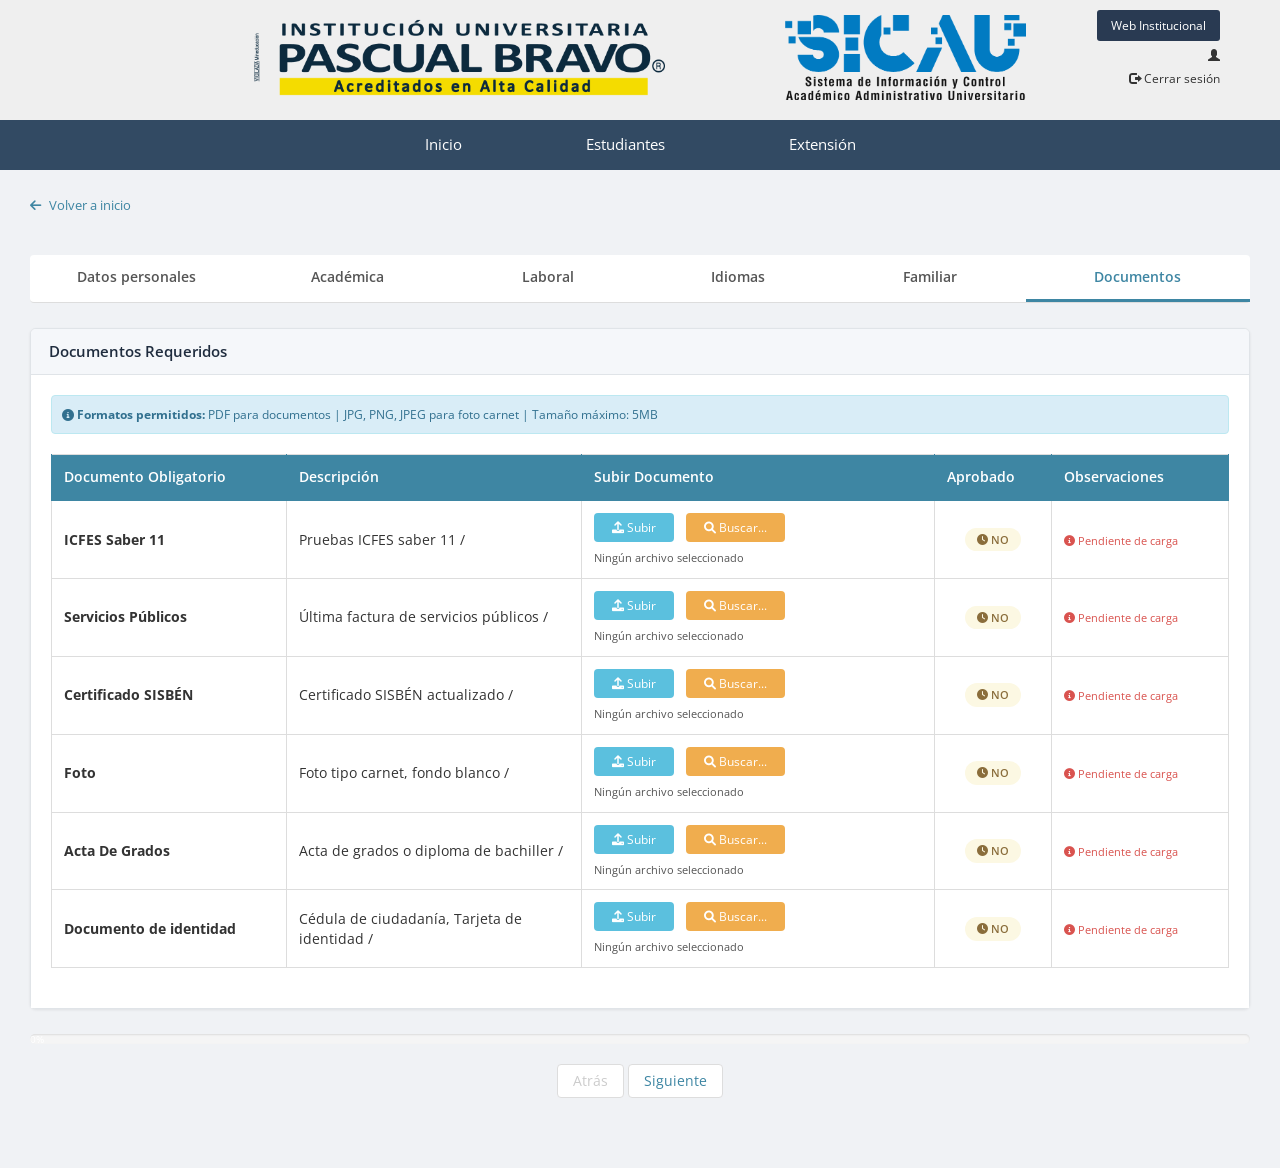
<file: pages/load.html>
<!DOCTYPE html>
<html lang="es">

<head>
    <meta charset="utf-8" />
    <meta name="viewport" content="width=device-width, initial-scale=1.0">
    <title>SICAU - Datos Personales | Estudiante</title>
    <link rel="icon" type="image/x-icon" href="../assets/img/iupb.ico">
    <link href="https://fonts.googleapis.com/css2?family=Open+Sans:wght@400;600;700&display=swap" rel="stylesheet">
    <link rel="stylesheet" href="https://cdnjs.cloudflare.com/ajax/libs/font-awesome/6.0.0-beta3/css/all.min.css">
    <link rel="stylesheet" href="https://stackpath.bootstrapcdn.com/bootstrap/3.4.1/css/bootstrap.min.css">
    <link rel="stylesheet" href="../assets/css/styleLoad.css">
</head>

<body>

    <div class="header-wrapper">
        <div class="top-bar">
            <a href="http://www.pascualbravo.edu.co/" class="web-btn" target="_blank">
                Web Institucional
            </a>
            <div class="user-line">
                <span class="glyphicon glyphicon-user"></span>
                <span id="usuarioNombre"></span>
            </div>
            <div class="logout-line">
                <span class="glyphicon glyphicon-log-out"></span>
                <a href="../index.html">Cerrar sesión</a>
            </div>
        </div>
        <div class="logos-container">
            <img src="../assets/img/pascual_header.png" class="logo-pascual">
            <img src="../assets/img/sicauLogo.png" class="logo-sicau">
        </div>
    </div>

    <div class="nav-wrapper">
        <nav class="navbar navbar-inverse">
            <div class="container">
                <ul class="nav navbar-nav navCenter">
                    <li><a href="lobby.html">Inicio</a></li>
                    <li><a href="body.html">Estudiantes</a></li>
                    <li><a href="#">Extensión</a></li>
                </ul>
            </div>
        </nav>
    </div>

    <section class="body-content">
        <a href="#" class="volver-link"><i class='fa fa-arrow-left'></i> Volver a inicio</a>
        <h2 class="estudiante-nombre"></h2>

        <ul class="nav nav-pills nav-justified" id="TabList">
            <li><a href="#" data-toggle="tab">Datos personales</a></li>
            <li><a href="#" data-toggle="tab">Académica</a></li>
            <li><a href="#" data-toggle="tab">Laboral</a></li>
            <li><a href="#" data-toggle="tab">Idiomas</a></li>
            <li><a href="#" data-toggle="tab">Familiar</a></li>
            <li class="active"><a href="#DocumentosPersonales" data-toggle="tab">Documentos</a></li>
        </ul>

        <div class="tab-content">
            <div class="tab-pane" id="Personal"><div class="overlay-block"></div></div>
            <div class="tab-pane" id="Academica"><div class="overlay-block"></div></div>
            <div class="tab-pane" id="Laboral"><div class="overlay-block"></div></div>
            <div class="tab-pane" id="Idiomas"><div class="overlay-block"></div></div>
            <div class="tab-pane" id="Familiar"><div class="overlay-block"></div></div>
            <div class="tab-pane active" id="DocumentosPersonales">
                <div class="panel panel-info">
                    <div class="panel-heading"> Documentos Requeridos</div>
                    <div class="panel-body">
                        <div class="alert alert-info" style="font-size:12px; padding:10px;">
                            <i class="fa fa-info-circle"></i> <strong>Formatos permitidos:</strong> PDF para documentos
                            | JPG, PNG, JPEG para foto carnet | Tamaño máximo: 5MB
                        </div>
                        <div class="table-responsive">
                            <table class="table table-bordered" id="tablaDocumentos">
                                <thead>
                                    <tr>
                                        <th style="width:20%">Documento Obligatorio</th>
                                        <th style="width:25%">Descripción</th>
                                        <th style="width:30%">Subir Documento</th>
                                        <th style="width:10%">Aprobado</th>
                                        <th style="width:15%">Observaciones</th>
                                    </tr>
                                </thead>
                                <tbody id="listaDocumentos"></tbody>
                            </table>
                        </div>
                    </div>
                </div>
            </div>
        </div>

        <div class="progress">
            <div id="progressBar" class="progress-bar" style="width: 0%;">0%</div>
        </div>

        <nav>
            <ul class="pager">
                <li class="disabled"><a href="#">Atrás</a></li>
                <li><a href="#">Siguiente</a></li>
            </ul>
        </nav>
    </section>

    <!-- MODAL PARA VER DOCUMENTOS (agregado) -->
    <div id="modalDocumento" class="modal fade" tabindex="-1" role="dialog">
        <div class="modal-dialog modal-lg" role="document">
            <div class="modal-content">
                <div class="modal-header">
                    <button type="button" class="close" data-dismiss="modal" aria-label="Close"><span aria-hidden="true">&times;</span></button>
                    <h4 class="modal-title"><i class="fa fa-file-pdf-o"></i> Visualizar Documento</h4>
                </div>
                <div class="modal-body" style="min-height: 500px; text-align: center;">
                    <div id="visorDocumento"></div>
                </div>
                <div class="modal-footer">
                    <button type="button" class="btn btn-default" data-dismiss="modal">Cerrar</button>
                </div>
            </div>
        </div>
    </div>

    <script src="https://code.jquery.com/jquery-3.6.0.min.js"></script>
    <script src="https://maxcdn.bootstrapcdn.com/bootstrap/3.4.1/js/bootstrap.min.js"></script>
    <script src="../assets/js/scriptLoad.js"></script>

</body>

</html>
</file>
<file: assets/css/styleLoad.css>
/* ========== ESTILOS DEL HEADER SICAU ========== */
        body {
            margin: 0;
            font-family: 'Open Sans', Arial, Helvetica, sans-serif;
            background: #fff;
        }

        .header-wrapper {
            background: #efefef;
            position: relative;
            padding-top: 10px;
            padding-bottom: 15px;
        }

        .top-bar {
            position: absolute;
            top: 10px;
            right: 60px;
            text-align: right;
            display: flex;
            flex-direction: column;
            align-items: flex-end;
            gap: 6px;
            font-size: 12px;
        }

        .web-btn {
            background: #293a52;
            color: #fff !important;
            padding: 7px 14px;
            text-decoration: none;
            display: inline-block;
            font-size: 12px;
            border-radius: 3px;
        }

        .web-btn:hover {
            background: #1f2c3d;
        }

        .user-line,
        .logout-line {
            color: #333;
        }

        .logout-line a {
            color: #333;
            text-decoration: none;
        }

        .logout-line a:hover {
            text-decoration: underline;
        }

        .logos-container {
            width: 1170px;
            margin: 0 auto;
            display: flex;
            justify-content: center;
            align-items: center;
            gap: 120px;
        }

        .logo-pascual {
            height: 95px;
        }

        .logo-sicau {
            height: 85px;
        }

                .nav-wrapper {
            background: #324a63;
        }

        .navbar {
            margin: 0;
            border: none;
            border-radius: 0;
            background: #324a63;
        }

        .navbar-nav {
            float: none;
            text-align: center;
        }

        .navbar-nav>li {
            float: none;
            display: inline-block;
        }

        .navbar-nav>li>a {
            color: #fff !important;
            padding: 14px 60px;
            font-size: 15px;
        }

        .navbar-nav>li>a:hover {
            background: transparent !important;
            color: #dbe8f3 !important;
        }

        /* ========== ESTILOS DEL CONTENIDO ========== */
        .body-content {
            padding: 25px 30px 50px 30px;
            min-height: 600px;
            max-width: 1400px;
            margin: 0 auto;
            background-color: #f0f2f5;
        }

        .volver-link {
            margin-bottom: 20px;
            display: inline-block;
            color: #3e86a3;
            text-decoration: none;
            font-size: 13px;
        }

        .volver-link i {
            margin-right: 5px;
        }

        .volver-link:hover {
            text-decoration: underline;
        }

        h2 {
            color: #1f2c3e;
            border-left: 4px solid #3e86a3;
            padding-left: 15px;
            margin-top: 0;
            margin-bottom: 20px;
            font-size: 24px;
            font-weight: 600;
        }

        /* Nav Pills */
        .nav-pills {
            margin-bottom: 25px;
            border-bottom: 1px solid #ddd;
            background: white;
            border-radius: 4px;
        }

        .nav-pills>li>a {
            color: #555;
            font-weight: 600;
            border-radius: 0;
            padding: 12px 20px;
            font-size: 14px;
            transition: all 0.2s;
        }

        .nav-pills>li.active>a,
        .nav-pills>li.active>a:focus,
        .nav-pills>li.active>a:hover {
            background-color: transparent;
            color: #3e86a3;
            border-bottom: 3px solid #3e86a3;
        }

        .nav-pills>li>a:hover {
            background-color: transparent;
            color: #3e86a3;
        }

        /* Paneles */
        .panel {
            border: none;
            box-shadow: 0 1px 3px rgba(0, 0, 0, 0.08);
            border-radius: 6px;
            margin-bottom: 25px;
        }

        .panel-info {
            border: 1px solid #e0e4e8;
        }

        .panel-info>.panel-heading {
            background-color: #f5f7fa;
            border-bottom: 1px solid #e0e4e8;
            color: #1f2c3e;
            font-weight: 600;
            font-size: 15px;
            padding: 12px 18px;
            border-radius: 5px 5px 0 0;
        }

        .panel-body {
            background: white;
            padding: 20px;
        }

        .form-group {
            margin-bottom: 15px;
        }

        .form-control {
            border-radius: 4px;
            border: 1px solid #ccc;
            padding: 8px 12px;
            width: 100%;
            font-size: 13px;
            transition: border 0.2s;
        }

        .form-control:focus {
            border-color: #3e86a3;
            outline: none;
            box-shadow: 0 0 0 2px rgba(62, 134, 163, 0.1);
        }

        .form-control[disabled] {
            background-color: #f9f9f9;
            cursor: not-allowed;
            color: #666;
        }

        .labelRequerido:after {
            content: " *";
            color: #e74c3c;
        }

        .table-bordered {
            border: 1px solid #ddd;
        }

        .table-bordered>thead>tr>th {
            background-color: #3e86a3;
            color: white;
            border-color: #3e86a3;
            padding: 12px;
            font-weight: 600;
        }

        .table-bordered>tbody>tr>td {
            padding: 12px;
            vertical-align: middle;
        }

        /* Botones de documentos */
        .btn-subir-doc {
            background-color: #5bc0de;
            border: none;
            color: white;
            padding: 6px 18px;
            border-radius: 4px;
            font-size: 12px;
            cursor: pointer;
            margin-right: 8px;
            transition: all 0.2s;
        }

        .btn-subir-doc:hover {
            background-color: #31b0d5;
        }

        .btn-buscar {
            background-color: #f0ad4e;
            border: none;
            color: white;
            padding: 6px 18px;
            border-radius: 4px;
            font-size: 12px;
            cursor: pointer;
            transition: all 0.2s;
        }

        .btn-buscar:hover {
            background-color: #ec971f;
        }

        .btn-eliminar-doc {
            background: none;
            border: none;
            color: #d9534f;
            cursor: pointer;
            font-size: 12px;
            margin-left: 10px;
        }

        .btn-eliminar-doc:hover {
            color: #c9302c;
            text-decoration: underline;
        }

        .ver-documento-link {
            color: #3e86a3;
            text-decoration: none;
            font-size: 12px;
        }

        .ver-documento-link:hover {
            text-decoration: underline;
        }

        .nombre-archivo-mostrar {
            font-size: 11px;
            color: #555;
            margin-top: 8px;
            word-break: break-all;
        }

        .tamaño-archivo {
            font-size: 10px;
            color: #999;
        }

        .status-badge {
            display: inline-block;
            padding: 4px 12px;
            border-radius: 20px;
            font-size: 11px;
            font-weight: 600;
        }

        .status-valid {
            background-color: #dff0d8;
            color: #3c763d;
        }

        .status-invalid {
            background-color: #f2dede;
            color: #a94442;
        }

        .status-pending {
            background-color: #fcf8e3;
            color: #8a6d3b;
        }

        .observaciones-ok {
            font-size: 11px;
            color: #3c763d;
        }

        .observaciones-text {
            font-size: 11px;
            color: #d9534f;
        }

        .progress {
            height: 10px;
            margin: 20px 0;
            border-radius: 10px;
        }

        .progress-bar {
            background-color: #5cb85c;
            line-height: 10px;
            font-size: 10px;
        }

        .pager li>a {
            color: #3e86a3;
            border-radius: 4px;
            padding: 6px 15px;
        }

        .pager li.disabled>a {
            color: #ccc;
        }

        /* Overlay para pestañas bloqueadas */
        .tab-pane {
            position: relative;
            min-height: 200px;
        }

        .overlay-block {
            position: absolute;
            top: 0;
            left: 0;
            width: 100%;
            height: 100%;
            background: rgba(255, 255, 255, 0.85);
            backdrop-filter: blur(3px);
            display: flex;
            align-items: center;
            justify-content: center;
            z-index: 10;
            border-radius: 8px;
        }

        .block-message {
            background: white;
            padding: 20px 35px;
            border-radius: 12px;
            text-align: center;
            box-shadow: 0 4px 15px rgba(0, 0, 0, 0.1);
            border: 1px solid #e0e4e8;
        }

        .block-message i {
            font-size: 42px;
            color: #3e86a3;
            margin-bottom: 12px;
        }

        .block-message h4 {
            margin: 0 0 8px 0;
            color: #333;
            font-size: 16px;
        }

        .block-message p {
            margin: 0;
            color: #666;
            font-size: 12px;
        }

        .info-badge {
            display: inline-block;
            background-color: #f0ad4e;
            color: white;
            padding: 2px 8px;
            border-radius: 20px;
            font-size: 9px;
            margin-left: 8px;
            vertical-align: middle;
        }

        .active-badge {
            background-color: #5cb85c;
        }

        .file-input-hidden {
            display: none;
        }

        .documento-row:hover {
            background-color: #f9f9f9;
        }

        @media (max-width: 768px) {
            .logos-container {
                width: 100%;
                gap: 20px;
                flex-wrap: wrap;
                justify-content: center;
            }

            .top-bar {
                position: relative;
                right: 0;
                top: 0;
                flex-direction: row;
                justify-content: flex-end;
                padding: 8px 20px;
                background: #efefef;
            }

            .navbar-nav>li {
                display: block;
            }

            .navbar-nav>li>a {
                padding: 10px 15px;
            }

            .body-content {
                padding: 15px;
            }

            .table-responsive {
                overflow-x: auto;
            }
        }
</file>
